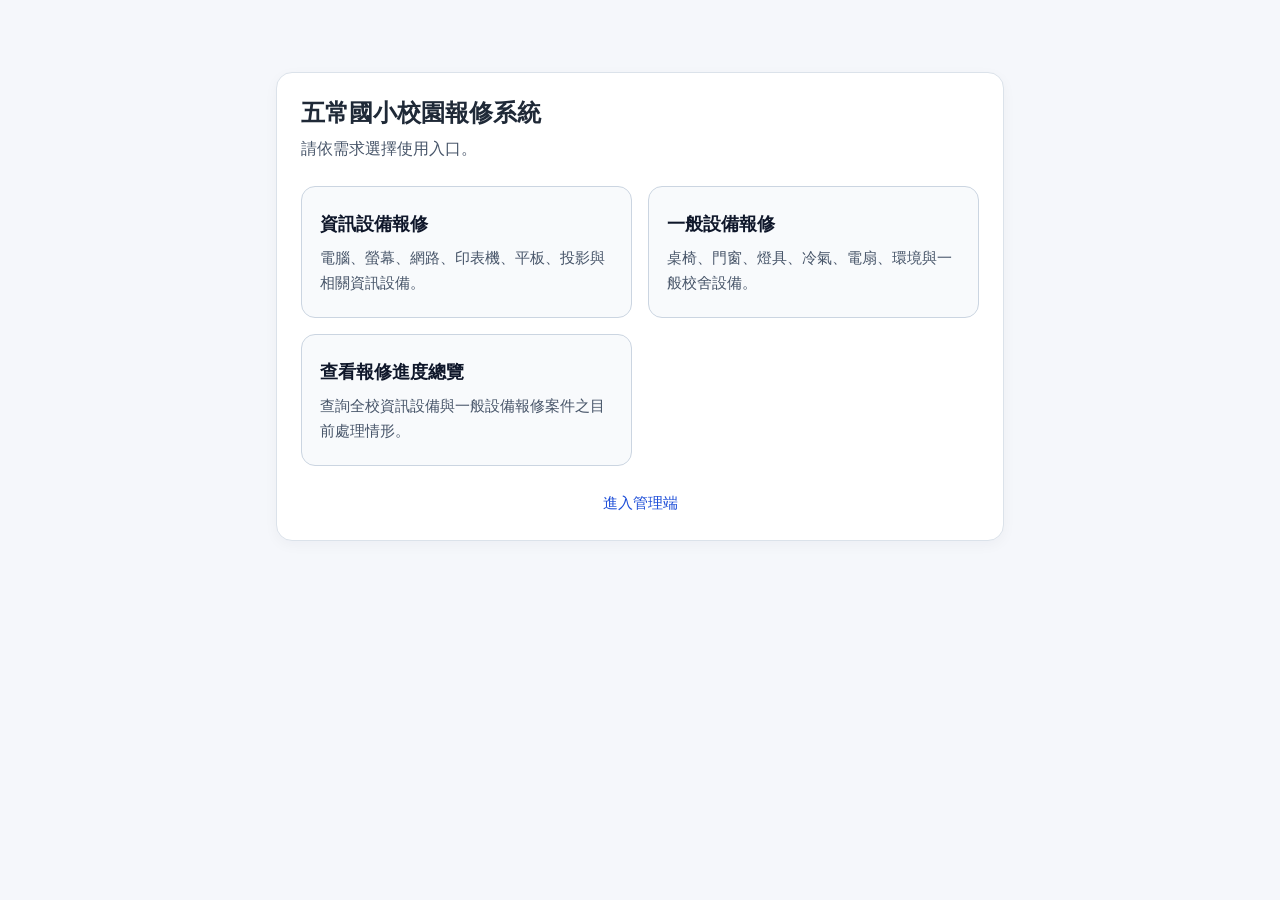
<file: index.html>
<!DOCTYPE html>
<html lang="zh-Hant">
<head>
  <meta charset="UTF-8">
  <meta name="viewport" content="width=device-width, initial-scale=1.0">
  <title>五常國小校園報修系統</title>
  <link rel="stylesheet" href="style.css">
</head>
<body>
  <main class="container narrow">
    <section class="card hero-card">
      <h1>五常國小校園報修系統</h1>
      <p class="subtitle">請依需求選擇使用入口。</p>

      <div class="entry-grid">
        <a class="big-entry-btn" href="repair.html?category=資訊設備報修">
          <span class="entry-title">資訊設備報修</span>
          <span class="entry-desc">電腦、螢幕、網路、印表機、平板、投影與相關資訊設備。</span>
        </a>

        <a class="big-entry-btn" href="repair.html?category=一般設備報修">
          <span class="entry-title">一般設備報修</span>
          <span class="entry-desc">桌椅、門窗、燈具、冷氣、電扇、環境與一般校舍設備。</span>
        </a>

        <a class="big-entry-btn" href="status.html">
          <span class="entry-title">查看報修進度總覽</span>
          <span class="entry-desc">查詢全校資訊設備與一般設備報修案件之目前處理情形。</span>
        </a>
      </div>

      <div class="admin-link-wrap">
        <a class="text-link" href="admin.html">進入管理端</a>
      </div>
    </section>
  </main>
</body>
</html>
</file>
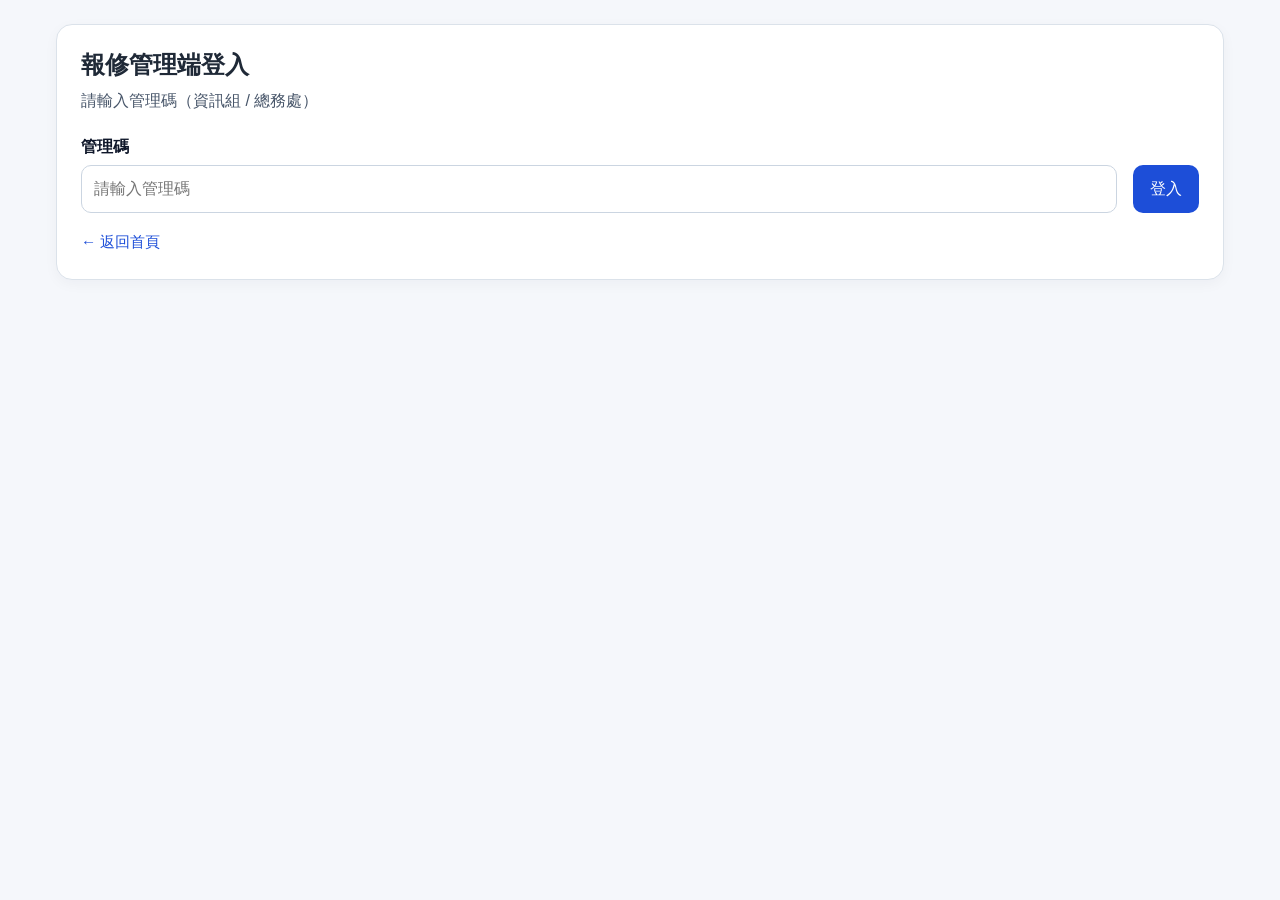
<file: admin.html>
<!DOCTYPE html>
<html lang="zh-Hant">
<head>
  <meta charset="UTF-8">
  <meta name="viewport" content="width=device-width, initial-scale=1.0">
  <title>報修管理端</title>
  <link rel="stylesheet" href="style.css">
</head>

<body>
  <main class="container">

    <!-- ================= 登入區 ================= -->
    <section id="adminLoginSection" class="card">

      <h1>報修管理端登入</h1>
      <p class="subtitle">請輸入管理碼（資訊組 / 總務處）</p>

      <div id="loginAlert" class="alert" hidden></div>

      <form id="adminLoginForm" class="login-row">
        <div class="form-group grow">
          <label for="adminCode">管理碼</label>
          <input id="adminCode" type="password" placeholder="請輸入管理碼">
        </div>

        <div class="login-btn-wrap">
          <button type="submit" class="btn-primary">登入</button>
        </div>
      </form>

      <div style="margin-top: 16px;">
        <a class="text-link" href="index.html">← 返回首頁</a>
      </div>

    </section>

    <!-- ================= 管理面板 ================= -->
    <section id="adminPanelSection" class="card" hidden>

      <div class="page-head">
        <div>
          <h1 id="adminPanelTitle">報修管理</h1>
          <p id="adminPanelSubtitle" class="subtitle"></p>
        </div>

        <div class="top-actions">
          <button type="button" class="btn-secondary" id="refreshBtn">重新整理</button>
          <button type="button" class="btn-danger-outline" id="logoutBtn">登出</button>
        </div>
      </div>

      <div id="adminAlert" class="alert" hidden></div>

      <!-- 篩選區 -->
      <div class="filters">

        <div class="form-group">
          <label for="statusFilter">處理狀態</label>
          <select id="statusFilter">
            <option value="">全部狀態</option>
          </select>
        </div>

        <div class="form-group grow">
          <label for="keywordFilter">關鍵字搜尋</label>
          <input
            id="keywordFilter"
            type="text"
            placeholder="可搜尋報修人、單位、地點、設備名稱、問題描述"
          >
        </div>

        <div class="filter-btn-wrap">
          <button type="button" class="btn-primary" id="searchBtn">查詢</button>
        </div>

      </div>

      <!-- 表格 -->
      <div class="table-wrap">
        <table class="repair-table">
          <thead>
            <tr>
              <th>編號</th>
              <th>時間</th>
              <th>報修人</th>
              <th>單位</th>
              <th>聯絡</th>
              <th>地點</th>
              <th>設備</th>
              <th>問題</th>
              <th>急迫</th>
              <th>狀態</th>
              <th>處理人</th>
              <th>處理說明</th>
              <th>完成時間</th>
              <th>備註</th>
              <th>操作</th>
            </tr>
          </thead>

          <tbody id="repairsTableBody">
            <tr>
              <td colspan="15" class="empty-cell">尚無資料</td>
            </tr>
          </tbody>
        </table>
      </div>

    </section>

  </main>

  <!-- ================= 編輯視窗 ================= -->
  <div id="editModal" class="modal" hidden>

    <div class="modal-backdrop" id="modalBackdrop"></div>

    <div class="modal-dialog">

      <div class="modal-head">
        <h2>編輯報修資料</h2>
        <button class="icon-btn" id="closeModalBtn">×</button>
      </div>

      <div id="editAlert" class="alert" hidden></div>

      <form id="editForm" class="form-grid">

        <input type="hidden" id="editRepairId">

        <div class="form-group">
          <label for="editStatus">狀態</label>
          <select id="editStatus"></select>
        </div>

        <div class="form-group">
          <label for="editHandler">處理人</label>
          <input id="editHandler" type="text">
        </div>

        <div class="form-group form-group-full">
          <label for="editHandleNote">處理說明</label>
          <textarea id="editHandleNote"></textarea>
        </div>

        <div class="form-group form-group-full">
          <label for="editRemark">備註</label>
          <textarea id="editRemark"></textarea>
        </div>

        <div class="form-group form-group-full">
          <button type="submit" class="btn-primary">儲存修改</button>
        </div>

      </form>

    </div>

  </div>

  <!-- JS -->
  <script src="app.js"></script>
  <script>
    window.addEventListener("DOMContentLoaded", initAdminPage);
  </script>

</body>
</html>
</file>
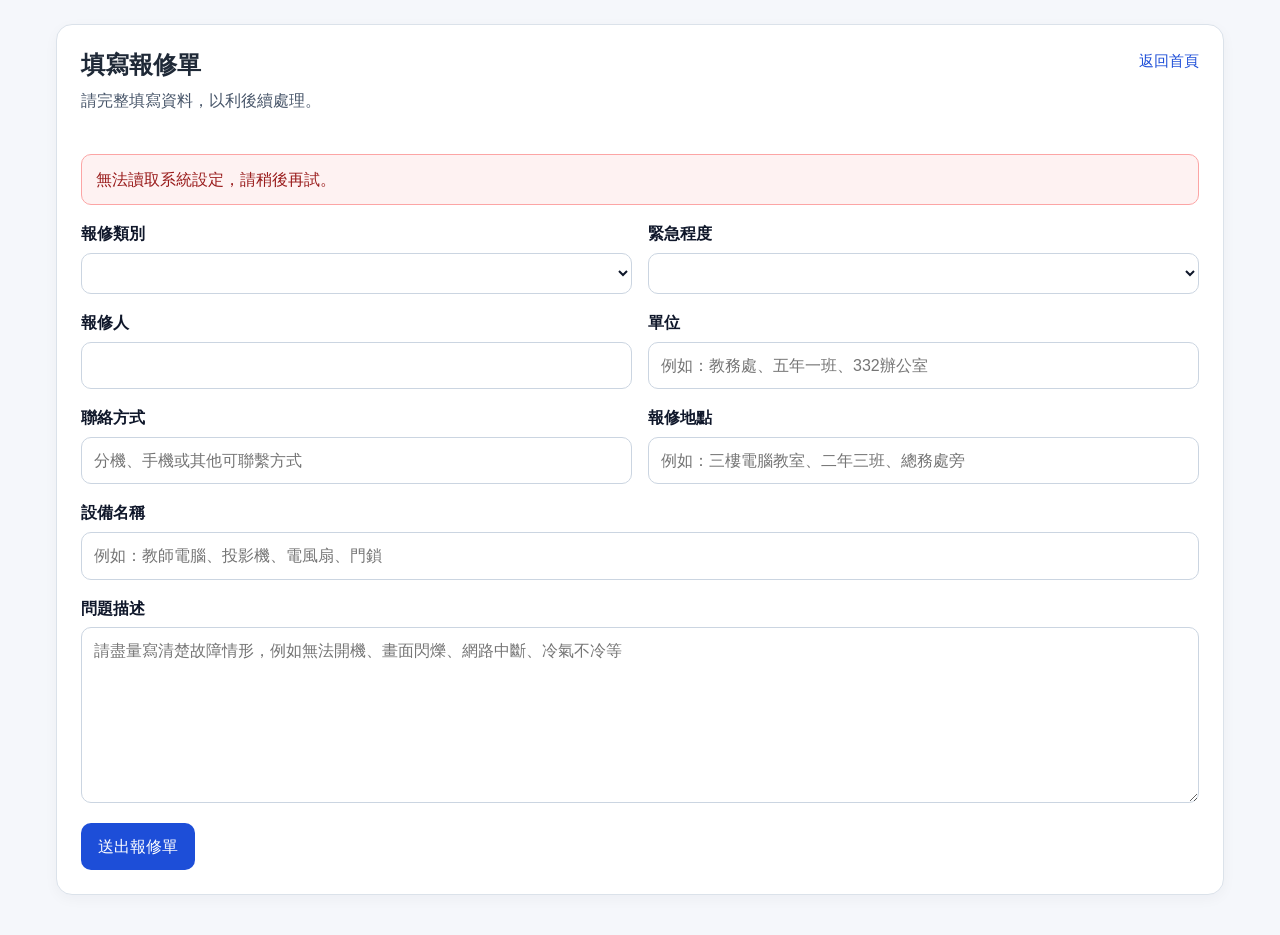
<file: repair.html>
<!DOCTYPE html>
<html lang="zh-Hant">
<head>
  <meta charset="UTF-8">
  <meta name="viewport" content="width=device-width, initial-scale=1.0">
  <title>填寫報修單</title>
  <link rel="stylesheet" href="style.css">
</head>
<body>
  <main class="container">
    <section class="card">
      <div class="page-head">
        <div>
          <h1 id="repairPageTitle">填寫報修單</h1>
          <p class="subtitle">請完整填寫資料，以利後續處理。</p>
        </div>
        <a class="back-link" href="index.html">返回首頁</a>
      </div>

      <div id="repairAlert" class="alert" hidden></div>

      <form id="repairForm" class="form-grid">
        <div class="form-group">
          <label for="category">報修類別</label>
          <select id="category" name="category" required></select>
        </div>

        <div class="form-group">
          <label for="urgency">緊急程度</label>
          <select id="urgency" name="urgency" required></select>
        </div>

        <div class="form-group">
          <label for="reporter">報修人</label>
          <input id="reporter" name="reporter" type="text" required>
        </div>

        <div class="form-group">
          <label for="unit">單位</label>
          <input id="unit" name="unit" type="text" placeholder="例如：教務處、五年一班、332辦公室" required>
        </div>

        <div class="form-group">
          <label for="contact">聯絡方式</label>
          <input id="contact" name="contact" type="text" placeholder="分機、手機或其他可聯繫方式" required>
        </div>

        <div class="form-group">
          <label for="location">報修地點</label>
          <input id="location" name="location" type="text" placeholder="例如：三樓電腦教室、二年三班、總務處旁" required>
        </div>

        <div class="form-group form-group-full">
          <label for="itemName">設備名稱</label>
          <input id="itemName" name="itemName" type="text" placeholder="例如：教師電腦、投影機、電風扇、門鎖" required>
        </div>

        <div class="form-group form-group-full">
          <label for="description">問題描述</label>
          <textarea id="description" name="description" rows="6" placeholder="請盡量寫清楚故障情形，例如無法開機、畫面閃爍、網路中斷、冷氣不冷等" required></textarea>
        </div>

        <div class="form-actions form-group-full">
          <button id="submitRepairBtn" type="submit" class="btn-primary">送出報修單</button>
        </div>
      </form>
    </section>
  </main>

  <script src="app.js"></script>
  <script>
    window.addEventListener("DOMContentLoaded", initRepairPage);
  </script>
</body>
</html>
</file>
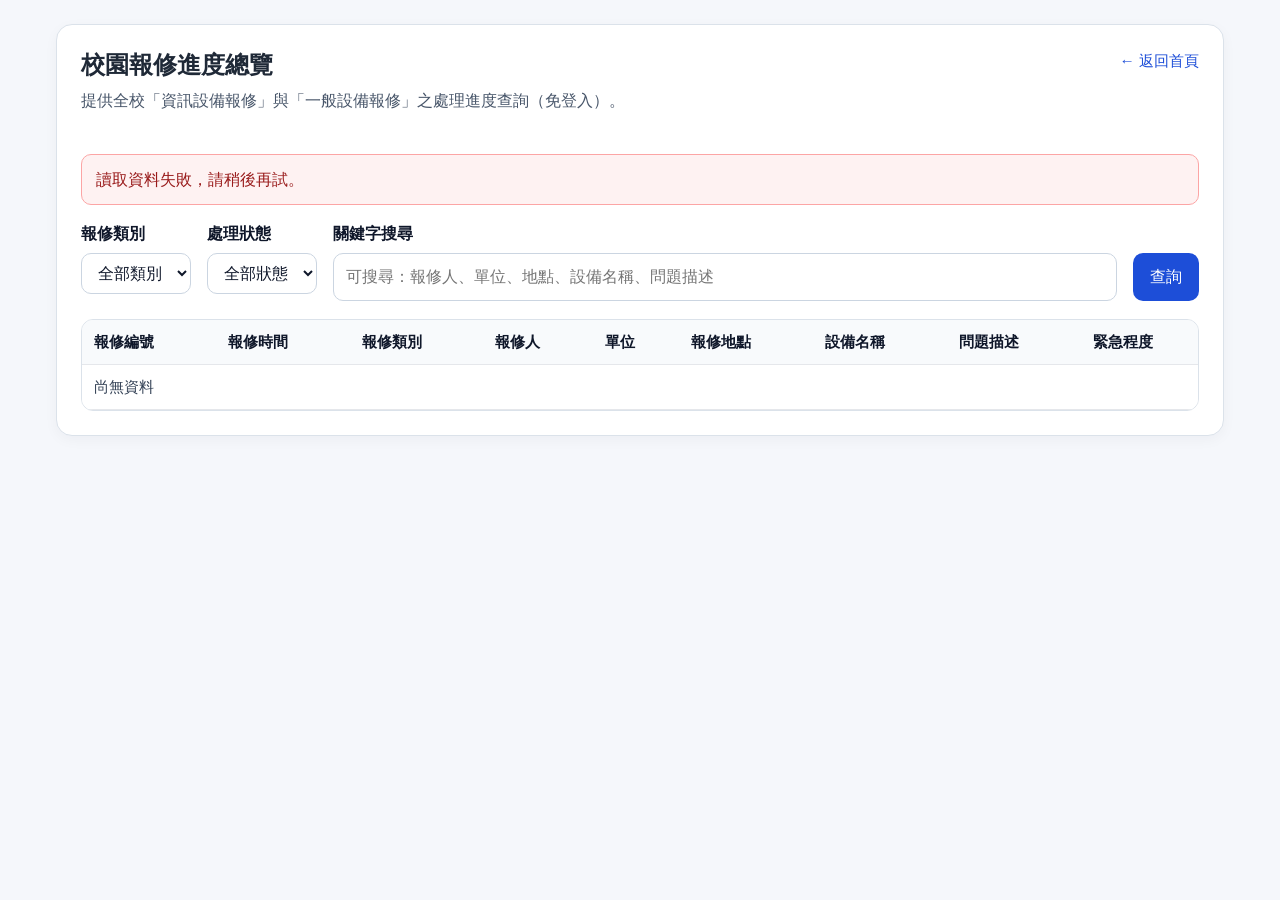
<file: status.html>
<!DOCTYPE html>
<html lang="zh-Hant">
<head>
  <meta charset="UTF-8">
  <meta name="viewport" content="width=device-width, initial-scale=1.0">
  <title>校園報修進度總覽</title>
  <link rel="stylesheet" href="style.css">
</head>

<body>
  <main class="container">
    <section class="card">

      <!-- 標題 -->
      <div class="page-head">
        <div>
          <h1>校園報修進度總覽</h1>
          <p class="subtitle">
            提供全校「資訊設備報修」與「一般設備報修」之處理進度查詢（免登入）。
          </p>
        </div>

        <a class="back-link" href="index.html">← 返回首頁</a>
      </div>

      <!-- 提示訊息 -->
      <div id="publicAlert" class="alert" hidden></div>

      <!-- 篩選區 -->
      <div class="filters">

        <div class="form-group">
          <label for="publicCategoryFilter">報修類別</label>
          <select id="publicCategoryFilter">
            <option value="">全部類別</option>
          </select>
        </div>

        <div class="form-group">
          <label for="publicStatusFilter">處理狀態</label>
          <select id="publicStatusFilter">
            <option value="">全部狀態</option>
          </select>
        </div>

        <div class="form-group grow">
          <label for="publicKeywordFilter">關鍵字搜尋</label>
          <input
            id="publicKeywordFilter"
            type="text"
            placeholder="可搜尋：報修人、單位、地點、設備名稱、問題描述"
          >
        </div>

        <div class="filter-btn-wrap">
          <button type="button" class="btn-primary" id="publicSearchBtn">
            查詢
          </button>
        </div>

      </div>

      <!-- 表格 -->
      <div class="table-wrap">
        <table class="repair-table">
          <thead>
            <tr>
              <th>報修編號</th>
              <th>報修時間</th>
              <th>報修類別</th>
              <th>報修人</th>
              <th>單位</th>
              <th>報修地點</th>
              <th>設備名稱</th>
              <th>問題描述</th>
              <th>緊急程度</th>
              <th>處理狀態</th>
              <th>完成時間</th>
            </tr>
          </thead>

          <tbody id="publicRepairsTableBody">
            <tr>
              <td colspan="11" class="empty-cell">
                尚無資料
              </td>
            </tr>
          </tbody>
        </table>
      </div>

    </section>
  </main>

  <!-- JS -->
  <script src="app.js"></script>
  <script>
    window.addEventListener("DOMContentLoaded", initStatusPage);
  </script>

</body>
</html>
</file>
<file: style.css>
* {
  box-sizing: border-box;
}

html, body {
  margin: 0;
  padding: 0;
  font-family: "Noto Sans TC", "Microsoft JhengHei", sans-serif;
  background: #f5f7fb;
  color: #1f2937;
  line-height: 1.6;
}

body {
  min-height: 100vh;
}

a {
  color: #1d4ed8;
  text-decoration: none;
}

a:hover,
a:focus {
  text-decoration: underline;
}

.container {
  max-width: 1200px;
  margin: 0 auto;
  padding: 24px 16px 40px;
}

.container.narrow {
  max-width: 760px;
}

.card {
  background: #ffffff;
  border: 1px solid #dbe2ea;
  border-radius: 16px;
  padding: 24px;
  box-shadow: 0 4px 14px rgba(15, 23, 42, 0.04);
}

.hero-card {
  margin-top: 48px;
}

h1, h2 {
  margin-top: 0;
  margin-bottom: 8px;
  line-height: 1.3;
}

.subtitle {
  margin-top: 0;
  margin-bottom: 20px;
  color: #475569;
}

.page-head {
  display: flex;
  justify-content: space-between;
  gap: 16px;
  align-items: flex-start;
  margin-bottom: 20px;
  flex-wrap: wrap;
}

.back-link,
.text-link {
  font-size: 0.95rem;
}

.entry-grid {
  display: grid;
  gap: 16px;
  grid-template-columns: repeat(auto-fit, minmax(240px, 1fr));
  margin-top: 24px;
}

.big-entry-btn {
  display: block;
  border: 1px solid #cbd5e1;
  border-radius: 14px;
  background: #f8fafc;
  padding: 22px 18px;
  transition: transform 0.15s ease, box-shadow 0.15s ease, border-color 0.15s ease;
}

.big-entry-btn:hover,
.big-entry-btn:focus {
  text-decoration: none;
  transform: translateY(-2px);
  box-shadow: 0 8px 18px rgba(15, 23, 42, 0.08);
  border-color: #94a3b8;
}

.entry-title {
  display: block;
  font-size: 1.15rem;
  font-weight: 700;
  color: #0f172a;
  margin-bottom: 8px;
}

.entry-desc {
  display: block;
  color: #475569;
  font-size: 0.95rem;
}

.admin-link-wrap {
  margin-top: 24px;
  text-align: center;
}

.form-grid {
  display: grid;
  grid-template-columns: repeat(2, minmax(0, 1fr));
  gap: 16px;
}

.form-group {
  display: flex;
  flex-direction: column;
  gap: 6px;
}

.form-group-full {
  grid-column: 1 / -1;
}

.form-group.grow {
  flex: 1;
}

label {
  font-weight: 600;
  color: #0f172a;
}

input,
select,
textarea,
button {
  font: inherit;
}

input,
select,
textarea {
  width: 100%;
  border: 1px solid #cbd5e1;
  background: #fff;
  border-radius: 10px;
  padding: 10px 12px;
  color: #0f172a;
}

input:focus,
select:focus,
textarea:focus {
  outline: 3px solid rgba(59, 130, 246, 0.2);
  border-color: #3b82f6;
}

textarea {
  resize: vertical;
  min-height: 110px;
}

.form-actions {
  margin-top: 4px;
}

.btn-primary,
.btn-secondary,
.btn-danger-outline {
  border: 1px solid transparent;
  border-radius: 10px;
  padding: 10px 16px;
  cursor: pointer;
  min-height: 44px;
}

.btn-primary {
  background: #1d4ed8;
  color: #ffffff;
}

.btn-primary:hover,
.btn-primary:focus {
  background: #1e40af;
}

.btn-secondary {
  background: #e2e8f0;
  color: #0f172a;
}

.btn-secondary:hover,
.btn-secondary:focus {
  background: #cbd5e1;
}

.btn-danger-outline {
  background: #fff;
  color: #b91c1c;
  border-color: #fca5a5;
}

.btn-danger-outline:hover,
.btn-danger-outline:focus {
  background: #fef2f2;
}

.login-row {
  display: flex;
  gap: 16px;
  align-items: flex-end;
  flex-wrap: wrap;
}

.login-btn-wrap,
.filter-btn-wrap {
  display: flex;
  align-items: flex-end;
}

.filters {
  display: flex;
  gap: 16px;
  margin-bottom: 18px;
  flex-wrap: wrap;
}

.top-actions {
  display: flex;
  gap: 10px;
  flex-wrap: wrap;
}

.alert {
  border-radius: 10px;
  padding: 12px 14px;
  margin-bottom: 16px;
  border: 1px solid #cbd5e1;
  background: #f8fafc;
}

.alert.success {
  background: #ecfdf5;
  border-color: #86efac;
  color: #166534;
}

.alert.error {
  background: #fef2f2;
  border-color: #fca5a5;
  color: #991b1b;
}

.alert.info {
  background: #eff6ff;
  border-color: #93c5fd;
  color: #1d4ed8;
}

.table-wrap {
  overflow-x: auto;
  border: 1px solid #dbe2ea;
  border-radius: 12px;
}

.repair-table {
  width: 100%;
  border-collapse: collapse;
  min-width: 1400px;
  background: #fff;
}

.repair-table th,
.repair-table td {
  border-bottom: 1px solid #e5e7eb;
  padding: 10px 12px;
  text-align: left;
  vertical-align: top;
  font-size: 0.95rem;
}

.repair-table th {
  background: #f8fafc;
  color: #0f172a;
  font-weight: 700;
  white-space: nowrap;
}

.repair-table td {
  color: #334155;
}

.repair-table tr:hover td {
  background: #fcfcfd;
}

.empty-cell {
  text-align: center;
  color: #64748b;
  padding: 28px 12px;
}

.row-actions {
  display: flex;
  gap: 8px;
}

.small-btn {
  border: 1px solid #cbd5e1;
  background: #fff;
  color: #0f172a;
  border-radius: 8px;
  padding: 7px 10px;
  cursor: pointer;
}

.small-btn:hover,
.small-btn:focus {
  background: #f8fafc;
}

.badge {
  display: inline-block;
  border-radius: 999px;
  padding: 4px 10px;
  font-size: 0.85rem;
  white-space: nowrap;
  border: 1px solid #cbd5e1;
  background: #f8fafc;
}

.badge.urgent {
  background: #fef2f2;
  border-color: #fca5a5;
  color: #991b1b;
}

.badge.normal {
  background: #f8fafc;
  color: #334155;
}

.modal[hidden] {
  display: none;
}

.modal {
  position: fixed;
  inset: 0;
  z-index: 1000;
}

.modal-backdrop {
  position: absolute;
  inset: 0;
  background: rgba(15, 23, 42, 0.45);
}

.modal-dialog {
  position: relative;
  max-width: 760px;
  margin: 40px auto;
  background: #fff;
  border-radius: 16px;
  padding: 22px;
  z-index: 1;
  box-shadow: 0 16px 40px rgba(15, 23, 42, 0.2);
}

.modal-head {
  display: flex;
  justify-content: space-between;
  gap: 12px;
  align-items: center;
  margin-bottom: 12px;
}

.icon-btn {
  border: none;
  background: transparent;
  font-size: 1.8rem;
  line-height: 1;
  cursor: pointer;
  color: #475569;
}

@media (max-width: 768px) {
  .container {
    padding: 16px 12px 28px;
  }

  .card {
    padding: 18px;
    border-radius: 12px;
  }

  .form-grid {
    grid-template-columns: 1fr;
  }

  .modal-dialog {
    margin: 16px;
    max-width: none;
  }
}
</file>
